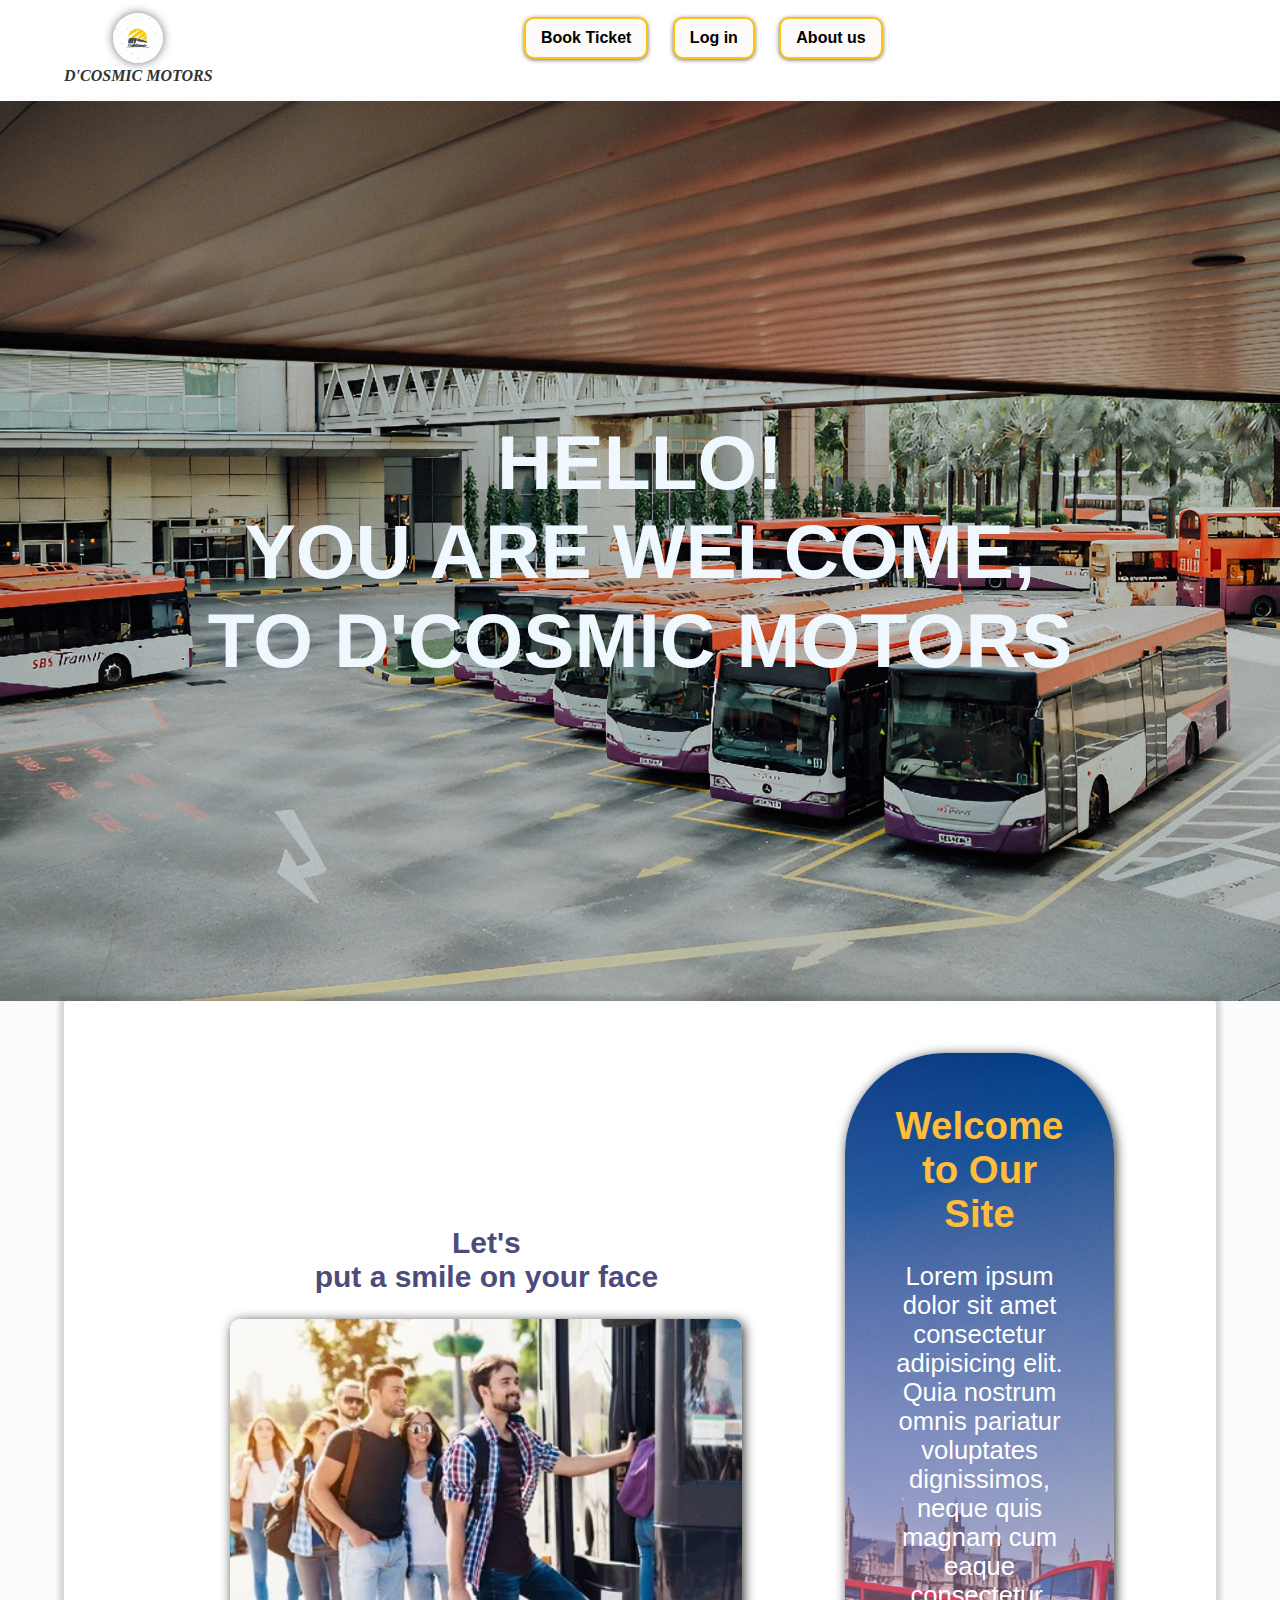
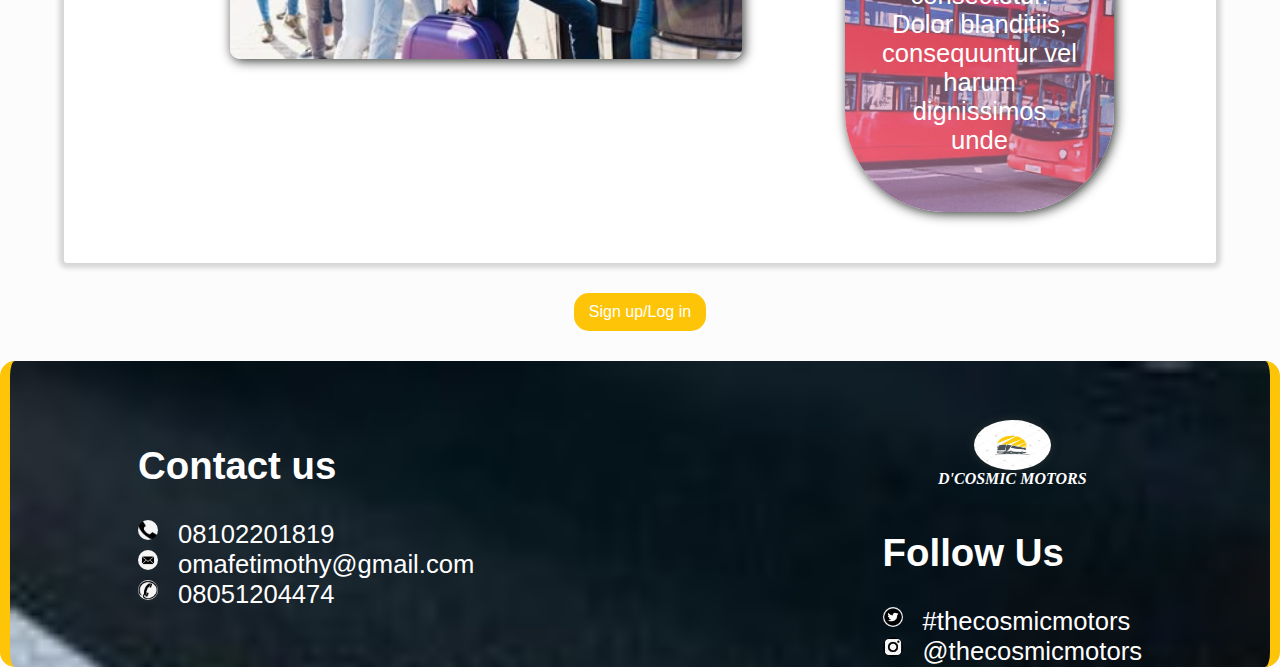
<file: index.html>
<!DOCTYPE html>
<html lang="en">
<head>
   <meta charset="UTF-8">
   <meta http-equiv="X-UA-Compatible" content="IE=edge">
   <meta name="viewport" content="width=device-width, initial-scale=1.0">
   <title>index page</title>
   <link rel="stylesheet" href="index.css">
</head>

<body>
   <header>
      <div class="nav-container">
         <div class="logo-nav">
            <div class="logo">
               <img src="images\stock-vector-bus-logo-741469501_1.jpg" alt="">
               <h1>D'COSMIC MOTORS</h1>
            </div>
         </div>
         <div class="head-image">
            <nav class="orange-color">
               <a href="auth/sign-up.html"><button>Book Ticket</button></a>
               <a href="auth/login.html"><button>Log in</button></a>
               <a href="auth/AboutPage.html"><button>About us</button></a>
            </nav>
         </div>
         <div class="harmburger-container">
           <div class="buger">
               <div class="harmburger harmburger1"></div>
               <div class="harmburger harmburger2"></div>
               <div class="harmburger harmburger3"></div>
           </div>
           <nav class="orange-color burger-link">
            <a href="auth/sign-up.html"><button>Book Ticket</button></a>
            <a href="auth/login.html"><button>Log in</button></a>
            <a href="auth/AboutPage.html"><button>About us</button></a>
         </nav>
         </div>
      </div>
      <h1>HELLO! <br> YOU ARE WELCOME, <br> TO D'COSMIC MOTORS</h1>
   </header>
   <main class="main-container">
      <div class="description-container">
         <div class="description-image">
            <h2>Let's <br> put a smile on your face</h2>
            <img src="images\group-tourists-preparing-get-on-260nw-743694052.jpg" alt="">
         </div>
         <div class="description">
            <h2>Welcome to Our Site</h2>
            <p>Lorem ipsum dolor sit amet consectetur adipisicing elit. Quia nostrum omnis pariatur voluptates
               dignissimos,
               neque quis magnam cum eaque consectetur. Dolor blanditiis, consequuntur vel harum dignissimos unde
            </p>
         </div>
      </div>

      <div class="sgn-btn">
         <button>Sign up/Log in</button>
      </div>


   </main>
   <footer class="footer-container">
      <div class="contact-us">
         <h2>Contact us</h2>
         <div class="contact-label-wrapper">
            <img id="phone" src="images\66-666004_png-file-svg-contact-us-icon-png-transparent.png" alt="phone">
            <label for="phone">08102201819</label><br>
         </div>
         <div class="contact-label-wrapper">
            <img src="images\images.png" id="email" alt="">
            <label for="email">omafetimothy@gmail.com</label><br>
         </div>
         <div class="contact-label-wrapper">
            <img id="whatsapp" src="images\304-3044761_contact-us-icon-png-transparent-png.png" alt="">
            <label for="whatsapp">08051204474</label>
         </div>
      </div>
      <div class="follow-us">
         <div class="logo foot-logo">
            <img src="images\stock-vector-bus-logo-741469501_1.jpg" alt="">
            <h1>D'COSMIC MOTORS</h1>
         </div>
         <div class="">
            <h2>Follow Us</h2>
            <div class="contact-label-wrapper">
               <img id="twitter" src="images\images (1).png" alt="">
               <label for="twitter">#thecosmicmotors</label><br>
            </div>
            <div class="contact-label-wrapper">
               <img id="instagram"
                  src="images\kisspng-instagram-computer-icons-logo-clip-art-well-5b50e0c8af1db2.5901272215320270807173.jpg"
                  alt="">
               <label for="instagram">@thecosmicmotors</label>
            </div>
         </div>
      </div>

   </footer>
   <script src="harmburger.js"></script>
</body>

</html>
</file>
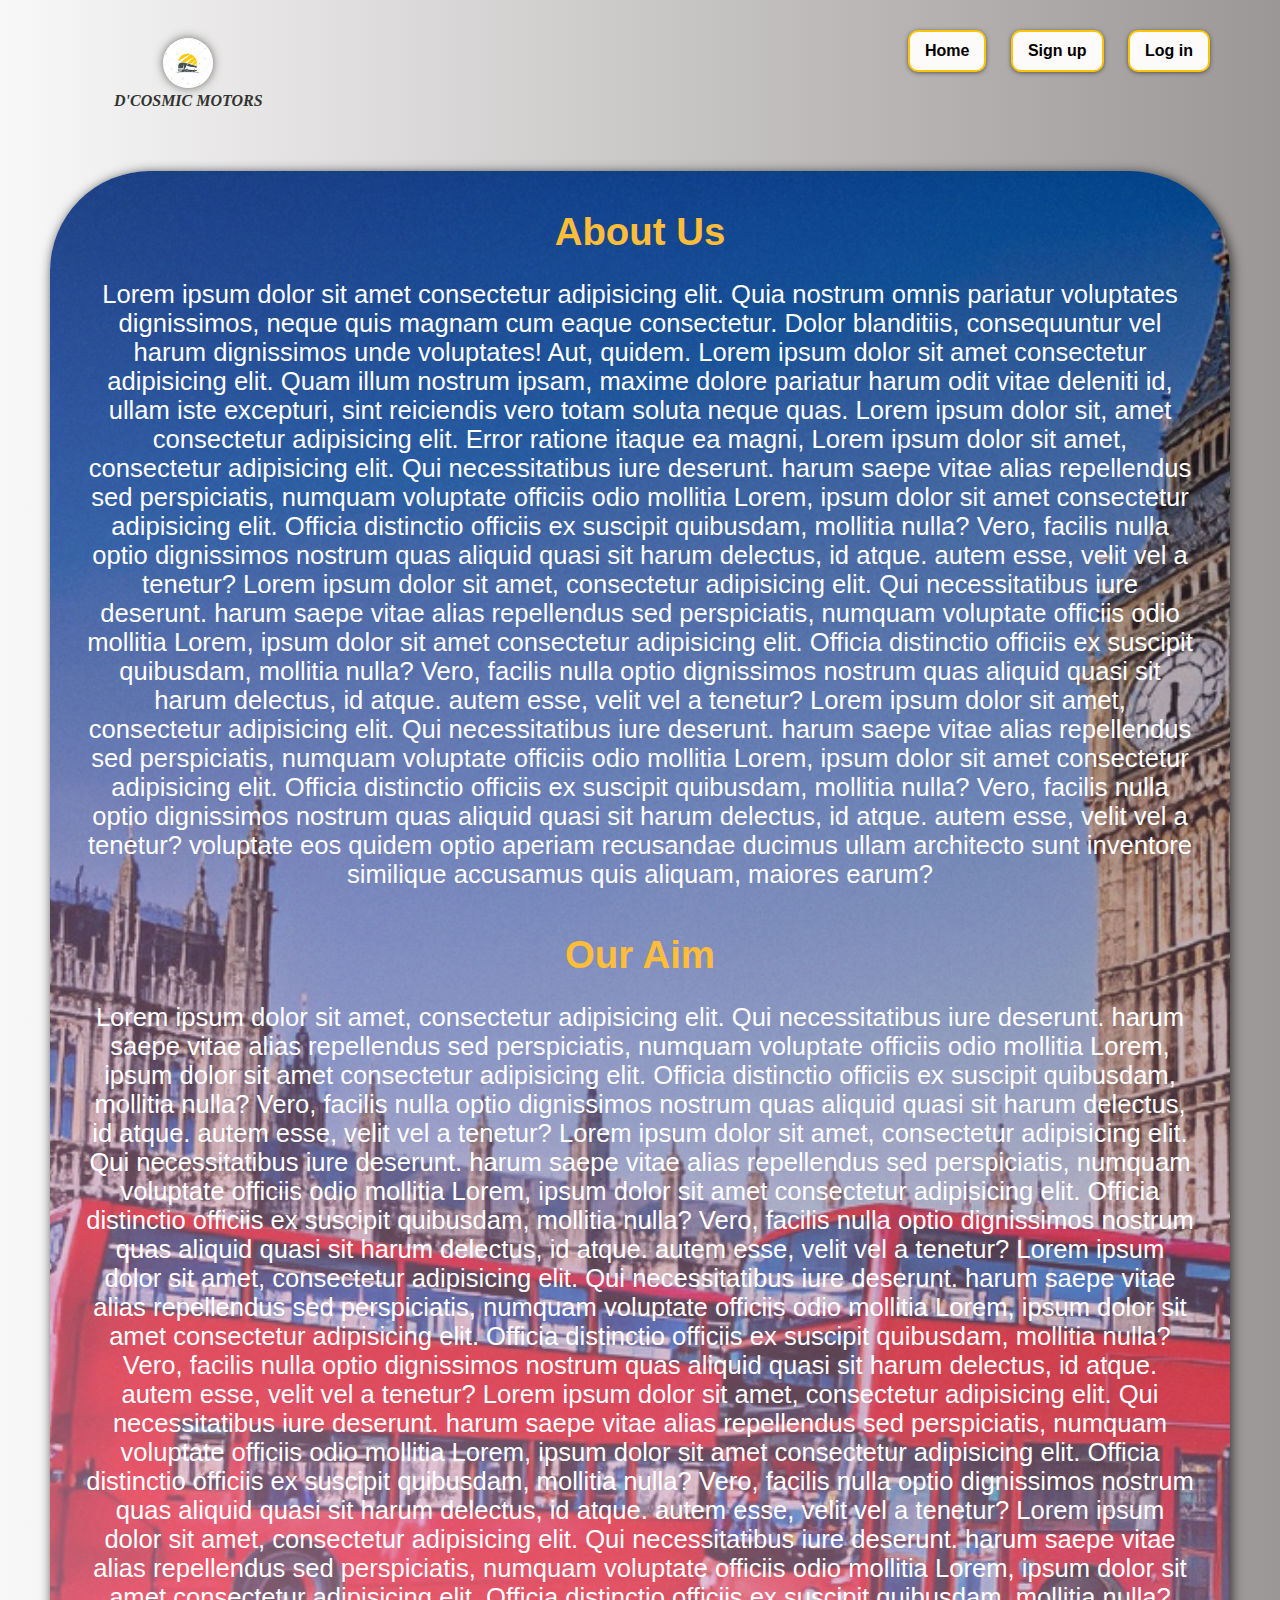
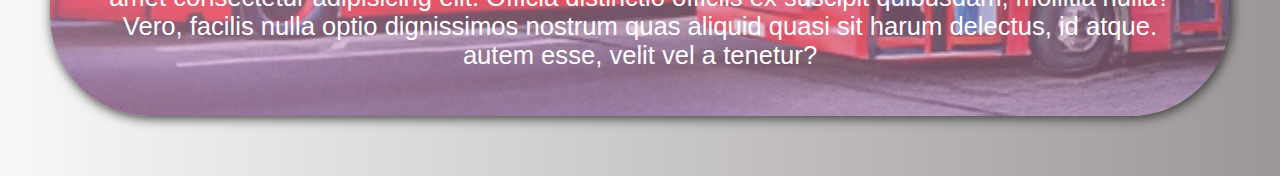
<file: auth/AboutPage.html>
<!DOCTYPE html>
<html lang="en">
<head>
   <meta charset="UTF-8">
   <meta http-equiv="X-UA-Compatible" content="IE=edge">
   <meta name="viewport" content="width=device-width, initial-scale=1.0">
   <link rel="stylesheet" href="../index.css">
   <title>About us</title>
</head>
<body id="about-body">
   <section  class="about">
      <div class="about-header">
         <div class="logo">
            <img src="../images/stock-vector-bus-logo-741469501_1.jpg" alt="">
            <h1>D'COSMIC MOTORS</h1>
         </div>
         <nav class="orange-color">
            <a href="../index.html"><button>Home</button></a>
            <a href="sign-up.html"><button>Sign up</button></a>
            <a href="login.html"><button>Log in</button></a>
         </nav>
      </div>
      <div class="description description-about">
         <h2>About Us</h2>
         <p>Lorem ipsum dolor sit amet consectetur adipisicing elit. Quia nostrum omnis pariatur voluptates
            dignissimos,
            neque quis magnam cum eaque consectetur. Dolor blanditiis, consequuntur vel harum dignissimos unde
            voluptates! Aut, quidem. Lorem ipsum dolor sit amet consectetur adipisicing elit. Quam illum nostrum
            ipsam,
            maxime dolore pariatur harum odit vitae deleniti id, ullam iste excepturi, sint reiciendis vero totam
            soluta
            neque quas. Lorem ipsum dolor sit, amet consectetur adipisicing elit. Error ratione itaque ea magni, 
            Lorem ipsum dolor sit amet, consectetur adipisicing elit. Qui necessitatibus iure deserunt.
            harum saepe vitae alias repellendus sed perspiciatis, numquam voluptate officiis odio mollitia Lorem, ipsum dolor sit amet consectetur adipisicing elit. Officia distinctio officiis ex suscipit quibusdam, mollitia nulla? Vero, facilis nulla optio 
            dignissimos nostrum quas aliquid quasi sit harum delectus, id atque. autem esse, velit vel a tenetur?
            Lorem ipsum dolor sit amet, consectetur adipisicing elit. Qui necessitatibus iure deserunt.
            harum saepe vitae alias repellendus sed perspiciatis, numquam voluptate officiis odio mollitia Lorem, ipsum dolor sit amet consectetur adipisicing elit. Officia distinctio officiis ex suscipit quibusdam, mollitia nulla? Vero, facilis nulla optio 
            dignissimos nostrum quas aliquid quasi sit harum delectus, id atque. autem esse, velit vel a tenetur?
            Lorem ipsum dolor sit amet, consectetur adipisicing elit. Qui necessitatibus iure deserunt.
            harum saepe vitae alias repellendus sed perspiciatis, numquam voluptate officiis odio mollitia Lorem, ipsum dolor sit amet consectetur adipisicing elit. Officia distinctio officiis ex suscipit quibusdam, mollitia nulla? Vero, facilis nulla optio 
            dignissimos nostrum quas aliquid quasi sit harum delectus, id atque. autem esse, velit vel a tenetur?
            
            voluptate eos quidem optio aperiam recusandae ducimus ullam architecto sunt inventore similique accusamus quis aliquam, maiores earum?
         </p>
         <h2>Our Aim</h2>
         <p>
            Lorem ipsum dolor sit amet, consectetur adipisicing elit. Qui necessitatibus iure deserunt.
            harum saepe vitae alias repellendus sed perspiciatis, numquam voluptate officiis odio mollitia Lorem, ipsum dolor sit amet consectetur adipisicing elit. Officia distinctio officiis ex suscipit quibusdam, mollitia nulla? Vero, facilis nulla optio 
            dignissimos nostrum quas aliquid quasi sit harum delectus, id atque. autem esse, velit vel a tenetur?
            Lorem ipsum dolor sit amet, consectetur adipisicing elit. Qui necessitatibus iure deserunt.
            harum saepe vitae alias repellendus sed perspiciatis, numquam voluptate officiis odio mollitia Lorem, ipsum dolor sit amet consectetur adipisicing elit. Officia distinctio officiis ex suscipit quibusdam, mollitia nulla? Vero, facilis nulla optio 
            dignissimos nostrum quas aliquid quasi sit harum delectus, id atque. autem esse, velit vel a tenetur?
            Lorem ipsum dolor sit amet, consectetur adipisicing elit. Qui necessitatibus iure deserunt.
            harum saepe vitae alias repellendus sed perspiciatis, numquam voluptate officiis odio mollitia Lorem, ipsum dolor sit amet consectetur adipisicing elit. Officia distinctio officiis ex suscipit quibusdam, mollitia nulla? Vero, facilis nulla optio 
            dignissimos nostrum quas aliquid quasi sit harum delectus, id atque. autem esse, velit vel a tenetur?
            Lorem ipsum dolor sit amet, consectetur adipisicing elit. Qui necessitatibus iure deserunt.
            harum saepe vitae alias repellendus sed perspiciatis, numquam voluptate officiis odio mollitia Lorem, ipsum dolor sit amet consectetur adipisicing elit. Officia distinctio officiis ex suscipit quibusdam, mollitia nulla? Vero, facilis nulla optio 
            dignissimos nostrum quas aliquid quasi sit harum delectus, id atque. autem esse, velit vel a tenetur?
            Lorem ipsum dolor sit amet, consectetur adipisicing elit. Qui necessitatibus iure deserunt.
            harum saepe vitae alias repellendus sed perspiciatis, numquam voluptate officiis odio mollitia Lorem, ipsum dolor sit amet consectetur adipisicing elit. Officia distinctio officiis ex suscipit quibusdam, mollitia nulla? Vero, facilis nulla optio 
            dignissimos nostrum quas aliquid quasi sit harum delectus, id atque. autem esse, velit vel a tenetur?
            
         </p>

   </section>
</body>
</html>
</file>
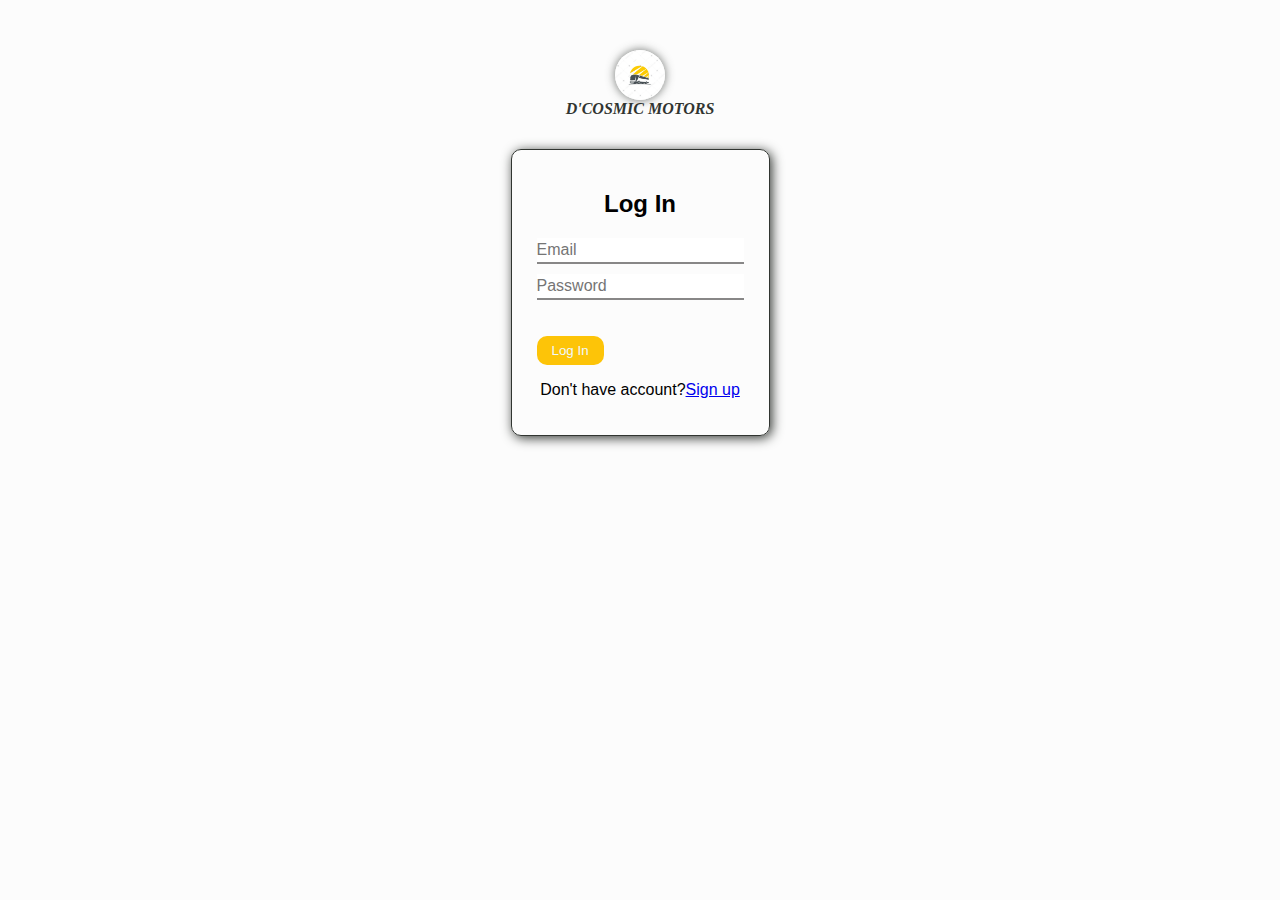
<file: auth/login.html>
<!DOCTYPE html>
<html lang="en">

<head>
   <meta charset="UTF-8">
   <meta http-equiv="X-UA-Compatible" content="IE=edge">
   <meta name="viewport" content="width=device-width, initial-scale=1.0">
   <title>Log in page</title>
   <link rel="stylesheet" href="../index.css">

</head>

<body>
   <script src="../sweetalert.min.js"></script>

   <div class="signUp-comtainer">
      <div class="logo">
         <img src="../images/stock-vector-bus-logo-741469501_1.jpg" alt="">
         <h1>D'COSMIC MOTORS</h1>
      </div>
      <div class="form">
         <form class="form-el" onSubmit="handleLogIn(event)">
            <h2>Log In</h2>
            <div class="input">
               <input id="log-email" required class="input-el" type="email" placeholder="Email"><br>
               <input id="log-pass" autocomplete="on" required class="input-el" type="password"
                  placeholder="Password"><br>
               <p id="error-message"></p>
               <button id="log-btn" type="submit">Log In</button>
            </div>
            <div>
               <p>Don't have account?<a id="sgn" href="sign-up.html">Sign up</a></p>
            </div>
         </form>
      </div>
   </div>

   <script src="../common.js"></script>
   <script src="../Models/users.js"></script>
   <script src="login.js"></script>
</body>

</html>
</file>
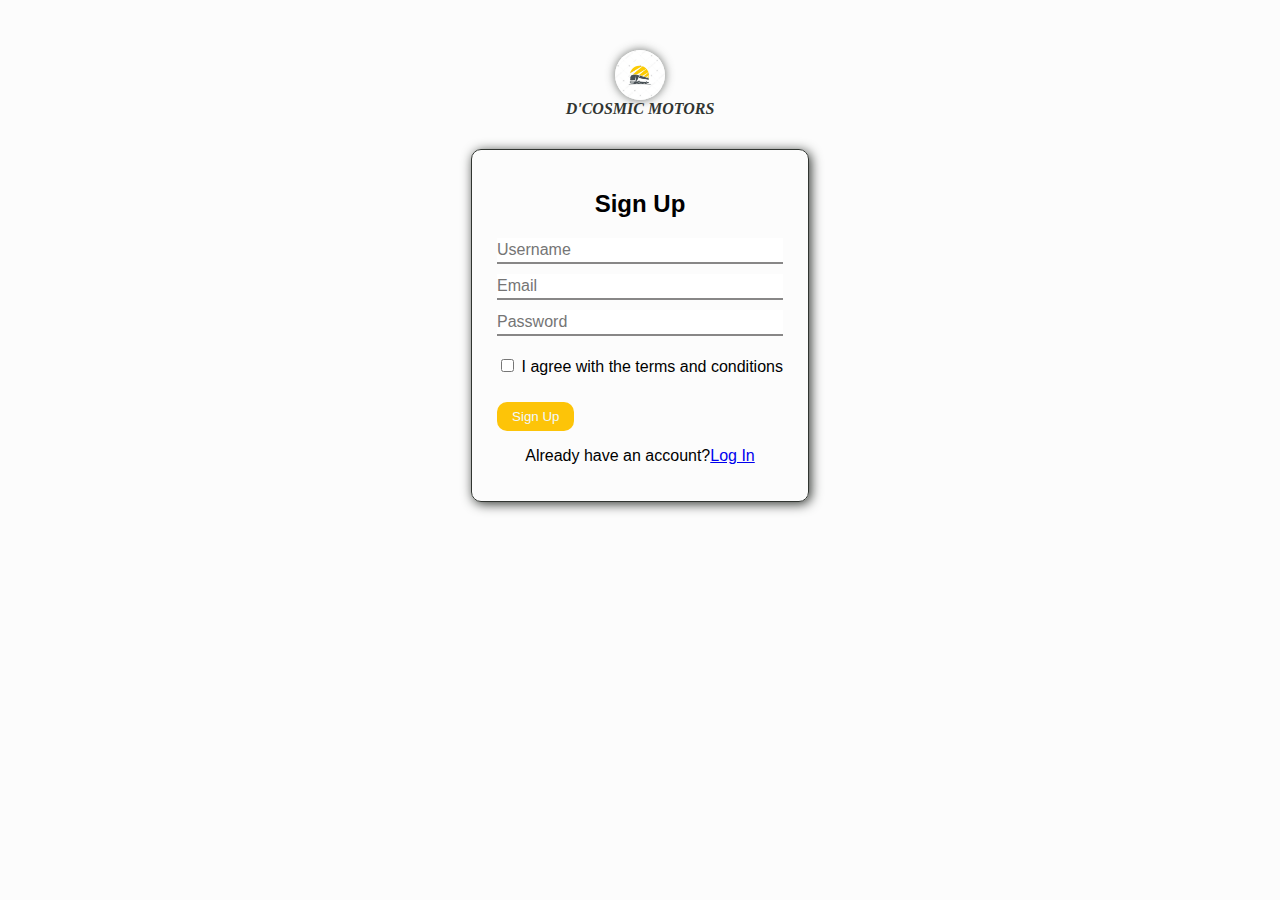
<file: auth/sign-up.html>
<!DOCTYPE html>
<html lang="en">

<head>
   <meta charset="UTF-8">
   <meta http-equiv="X-UA-Compatible" content="IE=edge">
   <meta name="viewport" content="width=device-width, initial-scale=1.0">
   <title>Sign up page</title>
   <link rel="stylesheet" href="../index.css">

</head>

<body>
   <script src="../sweetalert.min.js"></script>
   <div class="signUp-comtainer">
      <div class="logo">
         <img src="../images\stock-vector-bus-logo-741469501_1.jpg" alt="">
         <h1>D'COSMIC MOTORS</h1>
      </div>
      <div class="form">
         <form class="form-el" onSubmit="handleSignUp(event)">
            <h2>Sign Up</h2>
            <div class="input">
               <input id="username" required class="input-el" type="text" placeholder="Username"><br>
               <input id="email" required class="input-el" type="email" placeholder="Email"><br>
               <input id="password" autocomplete="on" required class="input-el" type="password"
                  placeholder="Password"><br>
               <div class="check-box">
                  <input required type="checkbox" id="check">
                  <label for="check">I agree with the terms and conditions</label>
               </div>
               <p id="error-message"></p>
               <button id="sign-button" type="submit">Sign Up</button>
            </div>
            <div>
               <p>Already have an account?<a href="Login.html">Log In</a></p>
            </div>
         </form>

      </div>
   </div>

   <script src="../common.js"></script>
   <script src="../Models/users.js"></script>
   <script src="signup.js"></script>

</body>

</html>
</file>
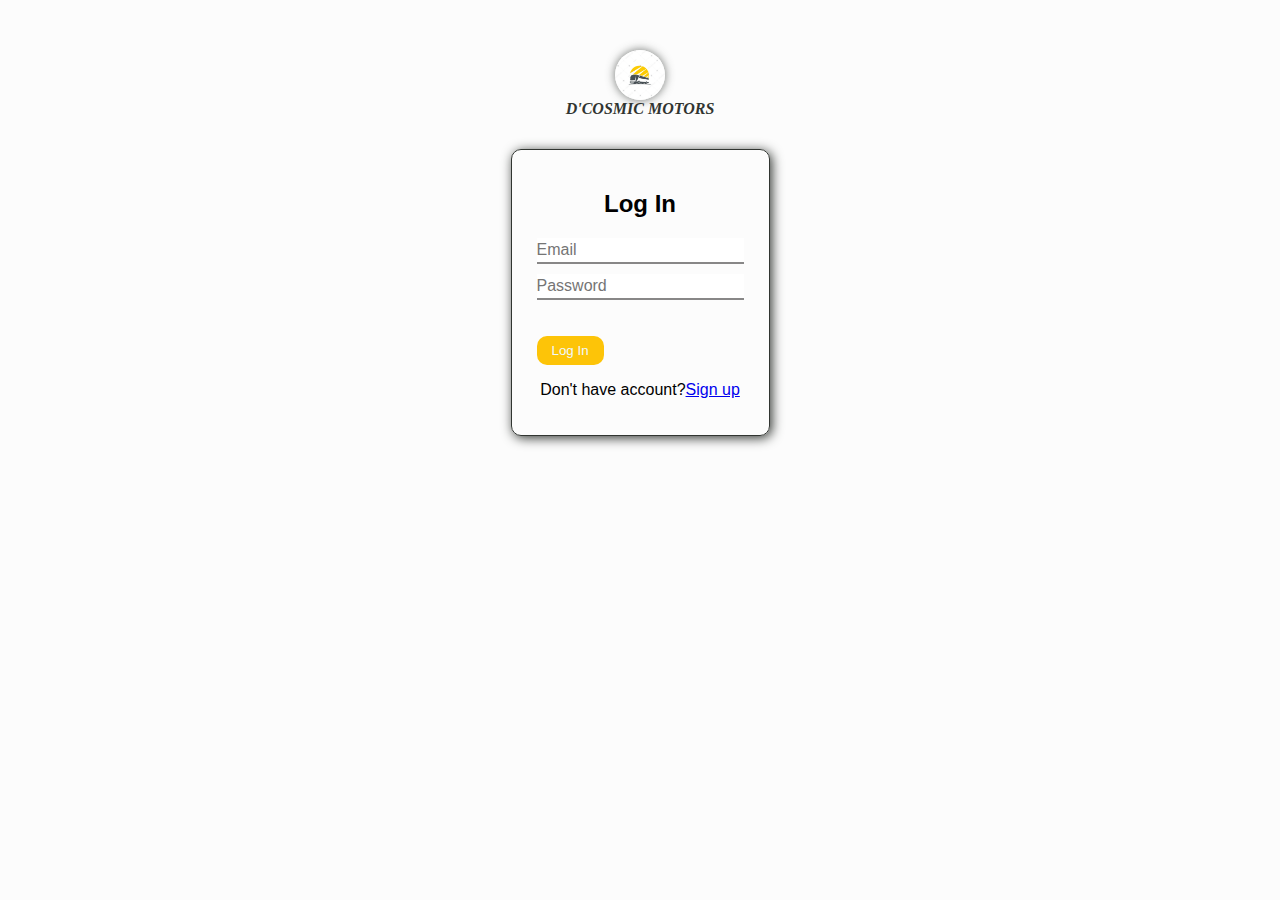
<file: bookings/booking.html>
<!DOCTYPE html>
<html lang="en">

<head>
   <meta charset="UTF-8">
   <meta http-equiv="X-UA-Compatible" content="IE=edge">
   <meta name="viewport" content="width=device-width, initial-scale=1.0">
   <title>booking page</title>
   <link rel="stylesheet" href="../index.css">
</head>

<body>
   <script src="../sweetalert.min.js"></script>
   <div class="signUp-comtainer">
      <div style="width: 100%;">
         <button type="button" onclick="logout()" style="float: right;">logout</button>
      </div>
      <div class="logo">
         <img src="../images/stock-vector-bus-logo-741469501_1.jpg" alt="">
         <h1>D'COSMIC MOTORS</h1>
      </div>
      <div class="form">
         <form onSubmit="handleBooking(event)" class="form-el">
            <h2>Booking</h2>
            <div class="input">
               <input id="first-name" class="input-el" required type="text" placeholder="First Name"><br>
               <input id="last-name" class="input-el" required type="text" placeholder="Last Name"><br>
               <input id="phone-number" class="input-el" required type="number" placeholder="Phone number"><br>
               <div class="radio">
                  <input required name="radio" type="radio" value="male">
                  <label for="male">Male</label><br>
                  <input required name="radio" type="radio" value="female">
                  <label for="female">Female</label><br>
               </div>
               <input id="date_of_birth" class="input-el" type="date" required placeholder="Date of Birth"><br>
               <p id="error-message"></p>
               <button type="submit">Make payment</button>
            </div>
            <div>
            </div>
         </form>
      </div>
   </div>

   <script src="../common.js"> </script>
   <script src="../Models/users.js"></script>
   <script src="bookings.js"></script>
</body>

</html>
</file>
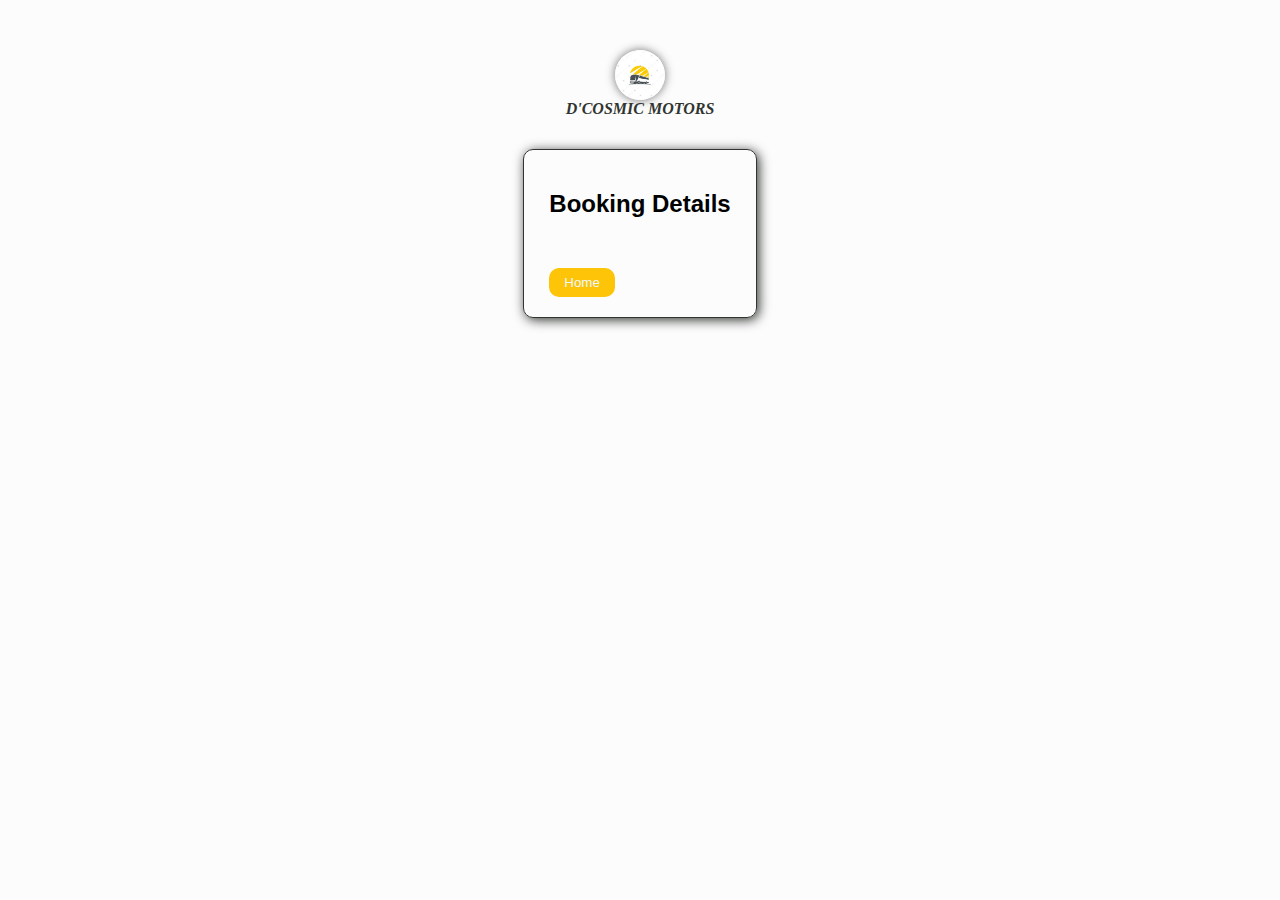
<file: bookings/render.html>
<!DOCTYPE html>
<html lang="en">

<head>
   <meta charset="UTF-8">
   <meta http-equiv="X-UA-Compatible" content="IE=edge">
   <meta name="viewport" content="width=device-width, initial-scale=1.0">
   <title>details page</title>
   <link rel="stylesheet" href="../index.css">

</head>

<body>
   <script src="../sweetalert.min.js"></script>

   <div class="signUp-comtainer">
      <div class="logo">
         <img src="../images/stock-vector-bus-logo-741469501_1.jpg" alt="">
         <h1>D'COSMIC MOTORS</h1>
      </div>
      <div class="form">
         <form class="form-el" onSubmit="handleHome(event)">
            <h2>Booking Details</h2>
            <div class="input">
               <ul class="render" id="grabList">
                 

               </ul>
               

               <button id="home" type="submit">Home</button>
            </div>
   
         </form>
      </div>
   </div>
  
  <script src="render.js"></script>
</body>

</html>
</file>
<file: index.css>
body{
   margin: 0;
   background-color: rgba(140, 140, 140, 0.027);
   font-family: 'Gill Sans', 'Gill Sans MT', Calibri, 'Trebuchet MS', sans-serif;
}
header{
   background-image: url('images/bg2.jpg');
   margin-top:6.34rem ;
   background-size: cover;
   background-position: center;
   background-repeat: no-repeat;
   height:100vh;
   display: flex;
   align-items: center;
   justify-content: center;
   margin-bottom: 0;
}

.nav-container{
   display: flex;
   justify-content: space-between;
   align-items: center;
   background-color: rgb(255, 255, 255);
   position: fixed;
   top: 0;
   left: 0;
   right: 0;
   width: 100vw;
   
}
header h1{
  font-size:6vw ;
  text-align: center;
  color: aliceblue;
}
.logo-nav{
   
   margin-top: 5px;
}
ul{
   margin-top: 0;
}
.logo{
   margin-top: 0.5rem;
   margin-left: 4rem;
   text-align: center;
}
.logo img{
   margin-bottom: 0%;
   border-radius: 50%;
   box-shadow: 0px 0px 10px   rgba(49, 53, 49, 0.7);
   height: 50px;
   width: 50px; 

}
.logo h1{
   margin-top: 0;
   font-size: 1rem ;
   font-style: italic;
   color: rgb(49, 53, 49);
   font-family:fantasy;
}
.orange-color button {
   background-color: rgb(253, 250, 250);
   font-size: medium;
   border:2px solid rgb(253, 196, 8);
   margin-bottom: 20px;
   margin-right: 20px;
   padding: 10px 15px;
   border-radius:10px ;
   color: black;
   font-weight: 700;
   cursor: pointer;
   box-shadow: 0px 1px 4px   rgba(49, 53, 49, 0.7);
   transition: color 0.2s ease,
               background-color 0.5s ease;
}
.orange-color button:hover{
   color: aliceblue;
   background-color:  rgb(255, 206, 44);
}

.description-container{
   padding: 4% 10% ;
   margin: auto 4rem;
   border-radius: 3px;
   background-color: rgb(255, 255, 255);
   box-shadow: 0 0 5px 5px rgba(0, 0, 0, 0.153);
   display:flex;
   justify-content:space-between;
   align-items: center;
   box-sizing: border-box;

  
 
}
.description-image{
   font-size: 20px;
   text-align: center;
   margin: 3vw;
   /* padding: 20px; */
   align-items: center;
   color: rgb(76, 76, 124);
}
.description-image img{
   width: 40vw;
   border-radius: 10px;
   box-shadow: 2px 2px  12px  rgb(49, 53, 49) ;
}
.description{
   padding: 2rem 1.3rem 2rem 1.3rem;
   text-align: center;
   margin-left:5vw;
   margin-right:10vw;
   border-radius: 100px;
   box-shadow: 2px 2px 12px  rgb(49, 53, 49) ;
   font-size: 2vw;
   display: flex;
   flex-direction: column;
   justify-content: center;
   align-items: center;
   color: rgb(255, 255, 255);
   background:linear-gradient(200deg, rgba(0, 0, 0, 0.382),rgba(234, 168, 206, 0.579)), url(images/bg.jpg);
   background-position:bottom;
   background-repeat: no-repeat;
   background-size: cover;
}
.description p{
   margin-left: 16px;
   margin-right: 16px;
 
}

.description h2{
   margin-top: 19.29px;
   color: rgb(255, 189, 57);
   margin-left: 30px;
   margin-right: 30px;
   margin-bottom: 0;

}

.description img{
   height: 200px;
   width: 230px; 
   box-shadow: 2px 2px 20px 12px  rgb(49, 53, 49) ;
   border-radius: 10px;
}
.signUp-comtainer .logo{
   margin: 0;
   display: flex;
   flex-direction: column;
   align-items: center;
   margin-bottom: 20px;
}
.sgn-btn{
   padding-top: 30px;
   padding-bottom: 30px;
   display: flex;
  
   justify-content: center;
}
.sgn-btn button{
   background-color: rgb(253, 196, 8);
   border: 0;
   padding: 10px 15px;
   border-radius: 15px;
   color: white;
   font-size: medium;
}
.footer-container{
   background-image:url(images/footer.jpg) ;
   background-size: cover;
   display: flex;
   padding-left: 10%;
   padding-right: 10%;
   padding-top: 4%;
   justify-content: space-between;
   /* height: 350px; */
   color:white; 
   font-size: 2vw;
   border-left:10px solid rgb(253, 196, 8);
   border-right: 10px solid rgb(253, 196, 8);
   border-radius: 15px;
}
.contact-us{
   text-align:start ;
   width: 300px;
}

 .foot-logo{
   display: flex;
   flex-direction: column;
   align-items: center;
   margin-left: 0;
}
.contact-label-wrapper{

 display: flex;
 /* align-items: center; */
 /* align-content: center; */
 align-self: center;
}
.contact-label-wrapper img{
   width: 20px;
   height: 20px;
   margin: 0 20px 10px 0;
   border-radius: 50%;
}


.foot-logo img{
   
   width: 6vw;

}
.foot-logo h1{
   color: rgb(255, 255, 255);
}

.signUp-comtainer{
   display: flex;
   flex-direction: column;
   justify-content: center;
   align-items: center;
   margin-top: 50px;
}
.input-el{
   width: 100%;
   box-sizing: border-box;
   margin-bottom: 10px;
   padding: 3px 0 3px 0;
   font-size: 16px; 
   border-style: none;
   border-bottom: 2px solid rgb(17, 16, 16, 0.5);
}
.input button{
   background-color: rgb(253, 196, 8);
   border: 0;
   padding: 7px 15px;
   border-radius: 10px;
   color: aliceblue;
}
.input button:hover{
   background-color: rgb(220, 176, 32);
   border: 0;
   padding: 7px 15px;
   border-radius: 10px;
}
.input-el:focus{
   outline: none;
}
.check-box{
   margin-top: 10px;
   margin-bottom: 10px;
}

.form{
   display: flex;
   flex-direction: column;
   border:1px solid  rgb(49, 53, 49);
   /* width: 400px; */
   justify-content: space-between;
   padding: 20px 25px;
   border-radius: 10px;
    box-shadow: 2px 2px 12px  rgb(49, 53, 49) ;
   
   
}
.input{
   width: 100%;
}
.input button{
   margin-top: 10px;
}
.form-el{
   display: flex;
   flex-direction: column; 
   align-items: center;
   padding:0;
   
}
.radio{
   margin: 10px 0px 10px ;
   display: flex;
   
}
.radio input{
   margin-right:10px ;
}
#error-message{
   color: red;
}
.render{
   font-size: 20px;
   list-style: none;
   padding-left: 0;
   font-style: italic;
}
.book-list{
   margin: 5px;
}
/* .about{
   display: flex;
   flex-direction: column;
   align-items: center;
   justify-content: center;
} */
.description-about{
   margin: 50px;
  height: auto;
  padding: 20px;
}
.about{
   background:linear-gradient(to left, rgb(156, 151, 151), rgba(223, 215, 215, 0.1)) ;
   background-size: cover;
   height: inherit;
   padding: 10px 0;
}
.about-header{
   display: flex;
   justify-content: space-between;
   margin: 0 50px;
   margin-top: 20px;
}
.harmburger-container{
   margin-right: 10px;
   margin-top: 5px;
   position: relative;
   visibility: hidden;
}


.harmburger{
   margin: 8px ;
   background-color: black;
   height: 4px;
   width: 40px;
   transition: transform 0.3s ease, rotate 0.3s ease;

}
.burger-link{
   height: 90px;
   background:linear-gradient(40deg, rgba(255, 159, 159, 0.993), rgb(136, 156, 255));
   position: fixed;
   top: 6.2rem;
   display: flex;
   justify-content: center;
   align-items: center;
   right: -2000px;
   display: hidden;
  
}
.burger-link a button{
   margin: 0 20px;
   padding: 3px 10px;
   
}


/* mobile section */
@media screen and (max-width:400px){
   
   header{
     margin: 0;
   }
   .description-image{
   
    padding: 0;
   }
   .description-image img{
     
     margin: 0;
   }

   .burger-link{
    
      top: 9.2rem;
     
     
   }

 
 
}

@media screen and (max-width: 650px){
  
   .logo{
      margin-bottom: 20px;
   }
   .logo h1{
      font-size: .6rem ;
      font-style: italic;
      display: inline-flex;
   
      color: rgba(49, 53, 49, 0.878);
      
   }
   .orange-color{
      visibility: hidden;
   }
  
   .description-container{
     /* margin: 0; */
      display:block;
    
   }
   .foot-logo h1{
      color: aliceblue;
   }
   .harmburger-container{
      visibility: visible;
      cursor: pointer;
   }
   .description-image{
      padding-left: 0;
      margin: 2px 50px;
     
    }
   .description-container img{
     /* width: 200px; */
   }
   .description{
      margin: 50px;
   }
   .burger-link.add{
     left: 0;
     right: 0;
      visibility: visible;
      animation:  slide 0.5s ease-out forwards;
     
   }
   .harmburger1.toggle{
     transform: rotate(125deg) ;
    
   }
   .harmburger2.toggle{
      display: none;
   }
   .harmburger3.toggle{
      transform:translateY(-10px) rotate(-125deg);
   }
}
@media screen and (max-width: 900px){
   .description-container {
      padding: 4px;
   }
   .description-container img{
      /* width: 250px; */
    }
    .description-image{
      padding-left: 0;
      /* margin-left: 50px; */
    }
    .description{
      margin-right:50px;
      margin-bottom: 30px;
      margin-top:50px ;
    }


    /* 
      <div class="description">
            <h2>Welcome to Our Site</h2>
            <p>Lorem ipsum dolor sit amet consectetur adipisicing elit. Quia nostrum omnis pariatur voluptates
               dignissimos,
               neque quis magnam cum eaque consectetur. Dolor blanditiis, consequuntur vel harum dignissimos unde
            </p>
         </div> */
}


@keyframes slide {
   from{
      /* opacity: 0; */
      transform: translateX(100px);
   }
   to{
      opacity: 1;
      transform-origin: none;

   }
}
</file>
